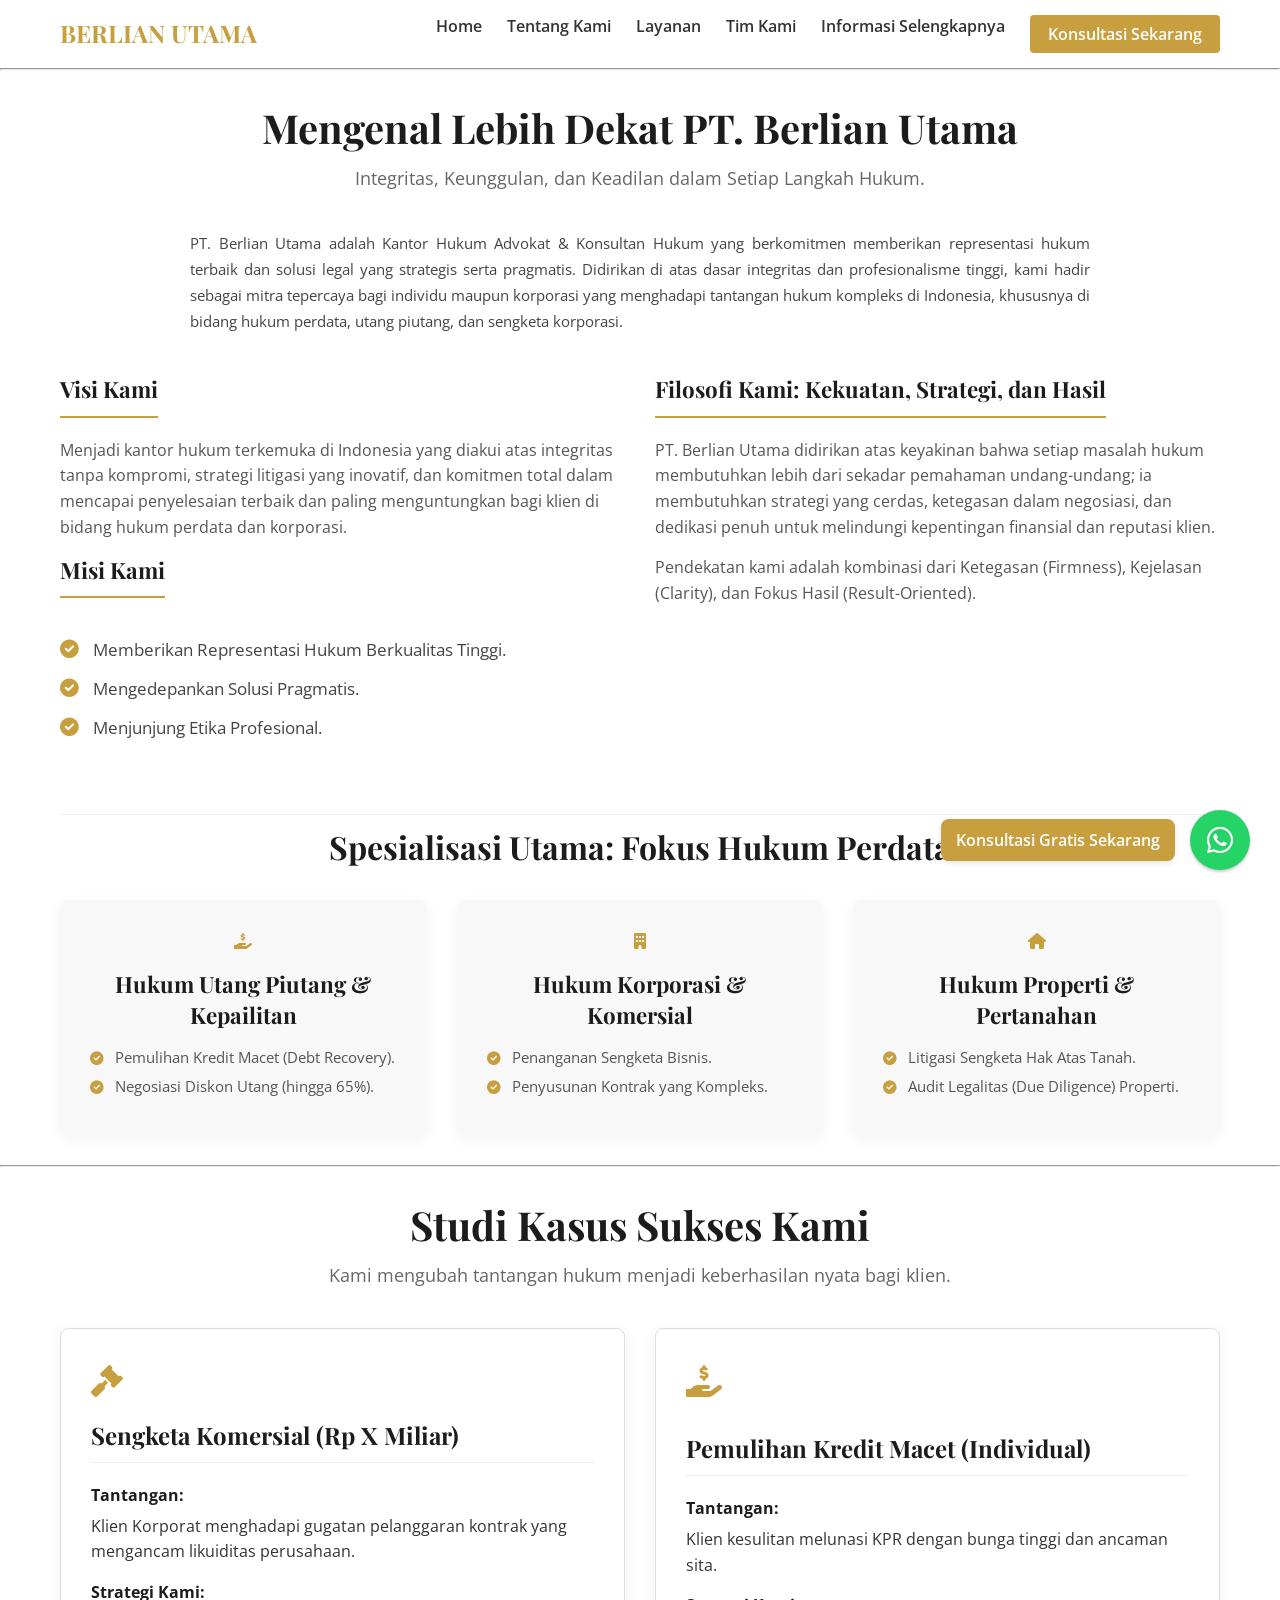
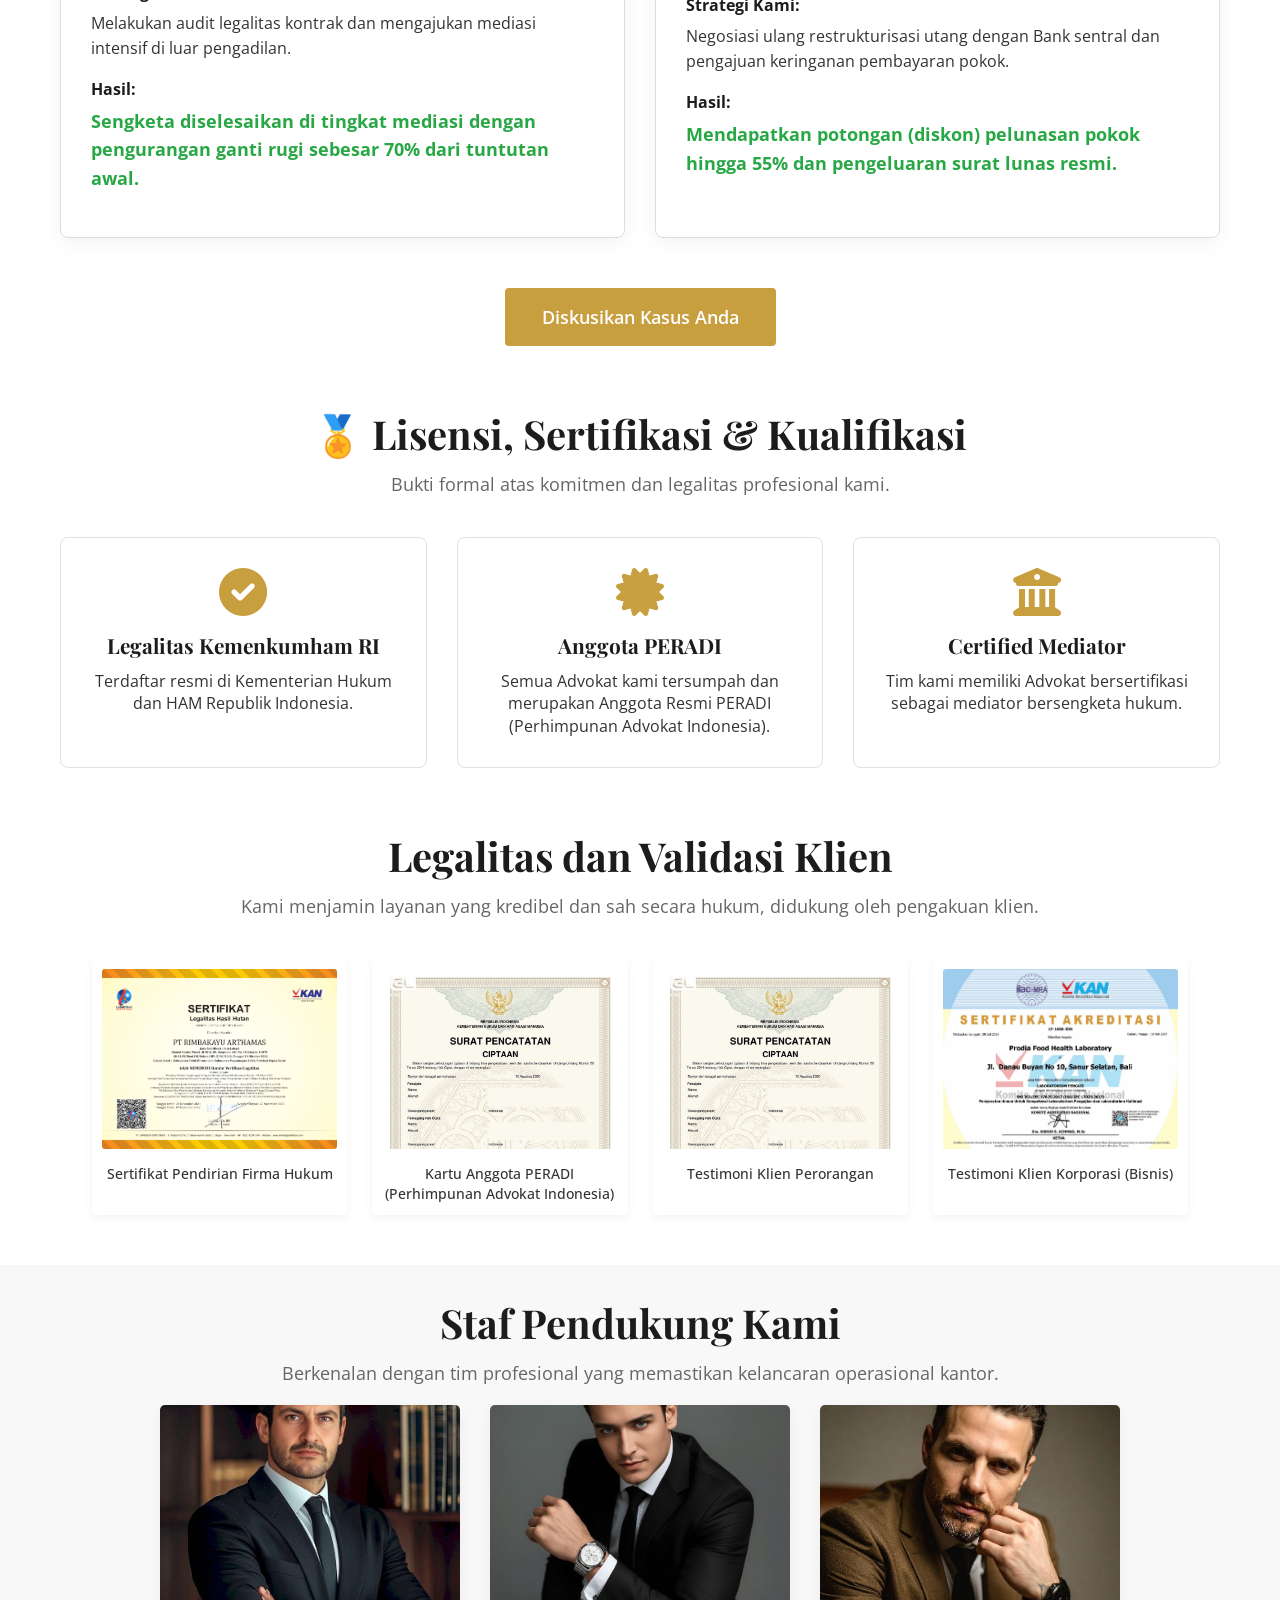
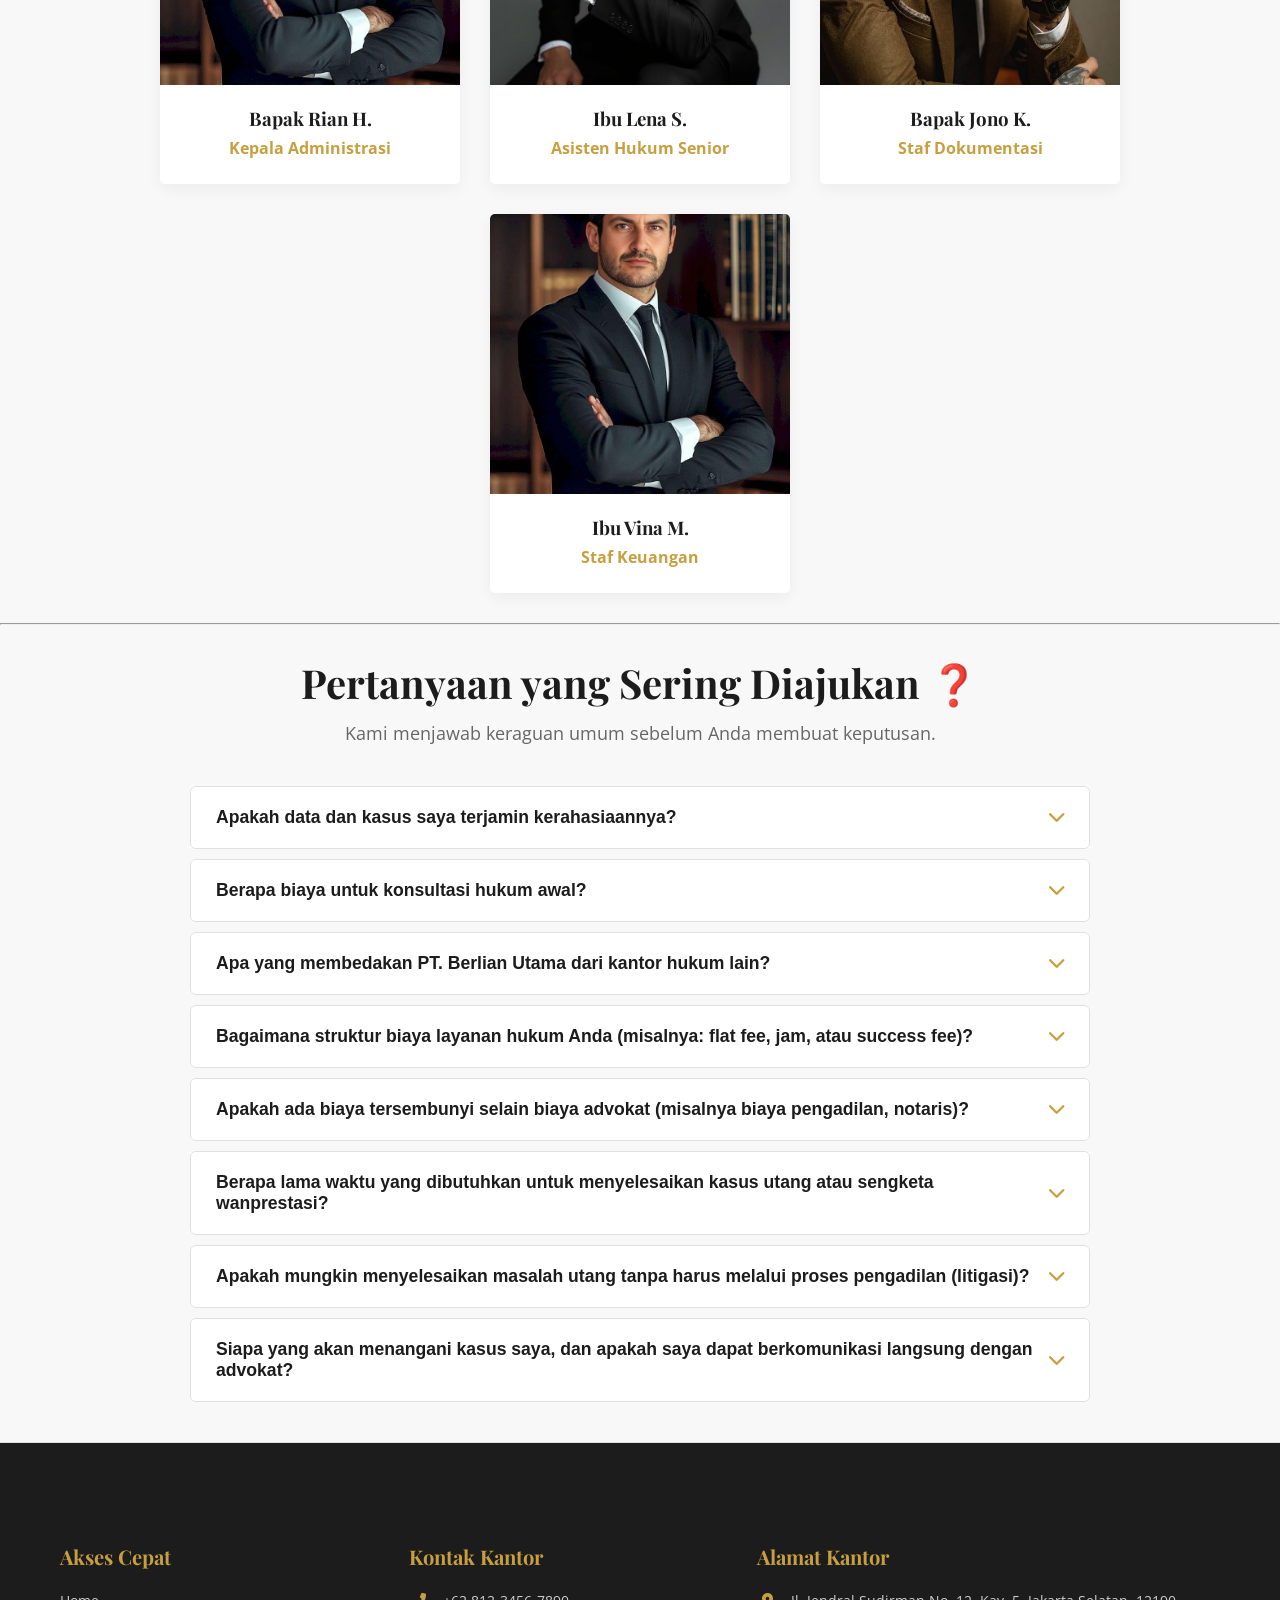
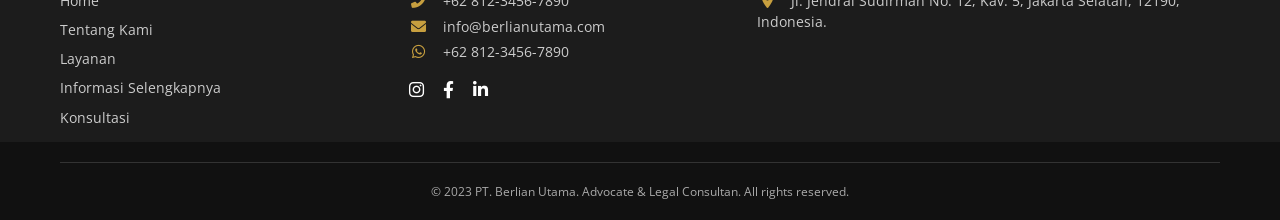
<file: informasi-lengkap.html>
<!DOCTYPE html>
<html lang="id">
<head>
    <meta charset="UTF-8">
    <meta name="viewport" content="width=device-width, initial-scale=1.0">
    <title>Informasi Lengkap - PT. Berlian Utama</title>
    <link rel="stylesheet" href="style.css">
    <link rel="preconnect" href="https://fonts.googleapis.com">
    <link rel="preconnect" href="https://fonts.gstatic.com" crossorigin>
    <link href="https://fonts.googleapis.com/css2?family=Open+Sans:wght@300;400;600;700&family=Playfair+Display:wght@400;700&display=swap" rel="stylesheet">
    <link rel="stylesheet" href="https://cdnjs.cloudflare.com/ajax/libs/font-awesome/6.0.0-beta3/css/all.min.css">
</head>
<body>

    <header class="main-header">
    <div class="container">
        <div class="logo">
            <h1 style="font-family: var(--heading-font); color: var(--primary-color); font-size: 1.5em; white-space: nowrap;">BERLIAN UTAMA</h1>
        </div>
        <nav class="main-nav" id="main-nav">
            <ul>
                <li><a href="index.html#home">Home</a></li>
                <li><a href="index.html#about">Tentang Kami</a></li>
                <li><a href="index.html#services">Layanan</a></li>
                <li><a href="index.html#team">Tim Kami</a></li>
                
                <li><a href="#case-studies" class="nav-link-new">Informasi Selengkapnya</a></li>
                
                <li><a href="index.html#contact" class="btn btn-contact-nav">Konsultasi Sekarang</a></li>
            </ul>
        </nav>
        <div class="hamburger-menu" id="hamburger-menu">
            <i class="fas fa-bars"></i>
        </div>
    </div>
</header>

    <hr/> 

    <section id="company-profile" class="section-padding">
        <div class="container">
            <h2 class="section-title text-center">Mengenal Lebih Dekat PT. Berlian Utama</h2>
            <p class="subtitle text-center">Integritas, Keunggulan, dan Keadilan dalam Setiap Langkah Hukum.</p>

            <div class="profile-intro">
                <p>PT. Berlian Utama adalah Kantor Hukum Advokat & Konsultan Hukum yang berkomitmen memberikan representasi hukum terbaik dan solusi legal yang strategis serta pragmatis. Didirikan di atas dasar integritas dan profesionalisme tinggi, kami hadir sebagai mitra tepercaya bagi individu maupun korporasi yang menghadapi tantangan hukum kompleks di Indonesia, khususnya di bidang hukum perdata, utang piutang, dan sengketa korporasi.</p>
            </div>

            <div class="profile-grid">
                <div class="profile-vision-mission">
                    <h3>Visi Kami</h3>
                    <p>Menjadi kantor hukum terkemuka di Indonesia yang diakui atas integritas tanpa kompromi, strategi litigasi yang inovatif, dan komitmen total dalam mencapai penyelesaian terbaik dan paling menguntungkan bagi klien di bidang hukum perdata dan korporasi.</p>

                    <h3>Misi Kami</h3>
                    <ul>
                        <li><i class="fas fa-check-circle profile-list-icon"></i> Memberikan Representasi Hukum Berkualitas Tinggi.</li>
                        <li><i class="fas fa-check-circle profile-list-icon"></i> Mengedepankan Solusi Pragmatis.</li>
                        <li><i class="fas fa-check-circle profile-list-icon"></i> Menjunjung Etika Profesional.</li>
                    </ul>
                </div>

                <div class="profile-philosophy">
                    <h3>Filosofi Kami: Kekuatan, Strategi, dan Hasil</h3>
                    <p>PT. Berlian Utama didirikan atas keyakinan bahwa setiap masalah hukum membutuhkan lebih dari sekadar pemahaman undang-undang; ia membutuhkan strategi yang cerdas, ketegasan dalam negosiasi, dan dedikasi penuh untuk melindungi kepentingan finansial dan reputasi klien.</p>
                    <p>Pendekatan kami adalah kombinasi dari Ketegasan (Firmness), Kejelasan (Clarity), dan Fokus Hasil (Result-Oriented).</p>
                </div>
            </div>

            <div class="profile-specialization">
                <h3 class="text-center">Spesialisasi Utama: Fokus Hukum Perdata</h3>
                <div class="specialization-grid">
                    <div class="spec-card">
                        <i class="fas fa-hand-holding-usd spec-icon"></i>
                        <h4>Hukum Utang Piutang & Kepailitan</h4>
                        <ul>
                            <li>Pemulihan Kredit Macet (Debt Recovery).</li>
                            <li>Negosiasi Diskon Utang (hingga 65%).</li>
                        </ul>
                    </div>
                    <div class="spec-card">
                        <i class="fas fa-building spec-icon"></i>
                        <h4>Hukum Korporasi & Komersial</h4>
                        <ul>
                            <li>Penanganan Sengketa Bisnis.</li>
                            <li>Penyusunan Kontrak yang Kompleks.</li>
                        </ul>
                    </div>
                    <div class="spec-card">
                        <i class="fas fa-home spec-icon"></i>
                        <h4>Hukum Properti & Pertanahan</h4>
                        <ul>
                            <li>Litigasi Sengketa Hak Atas Tanah.</li>
                            <li>Audit Legalitas (Due Diligence) Properti.</li>
                        </ul>
                    </div>
                </div>
            </div>

        </div>
    </section>

    <hr/>

    <section id="case-studies" class="section-padding">
        <div class="container">
            <h2 class="section-title text-center">Studi Kasus Sukses Kami</h2>
            <p class="subtitle text-center">Kami mengubah tantangan hukum menjadi keberhasilan nyata bagi klien.</p>

            <div class="case-study-grid">
                
                <div class="case-card">
                    <div class="card-icon"><i class="fas fa-gavel"></i></div>
                    <h3>Sengketa Komersial (Rp X Miliar)</h3>
                    <div class="detail-group">
                        <p class="detail-label">Tantangan:</p>
                        <p class="detail-text">Klien Korporat menghadapi gugatan pelanggaran kontrak yang mengancam likuiditas perusahaan.</p>
                    </div>
                    <div class="detail-group">
                        <p class="detail-label">Strategi Kami:</p>
                        <p class="detail-text">Melakukan audit legalitas kontrak dan mengajukan mediasi intensif di luar pengadilan.</p>
                    </div>
                    <div class="detail-group result">
                        <p class="detail-label">Hasil:</p>
                        <p class="detail-text text-success">Sengketa diselesaikan di tingkat mediasi dengan pengurangan ganti rugi sebesar 70% dari tuntutan awal.</p>
                    </div>
                </div>

                <div class="case-card bg-light">
                    <div class="card-icon"><i class="fas fa-hand-holding-usd spec-icon"></i></div>
                    <h3>Pemulihan Kredit Macet (Individual)</h3>
                    <div class="detail-group">
                        <p class="detail-label">Tantangan:</p>
                        <p class="detail-text">Klien kesulitan melunasi KPR dengan bunga tinggi dan ancaman sita.</p>
                    </div>
                    <div class="detail-group">
                        <p class="detail-label">Strategi Kami:</p>
                        <p class="detail-text">Negosiasi ulang restrukturisasi utang dengan Bank sentral dan pengajuan keringanan pembayaran pokok.</p>
                    </div>
                    <div class="detail-group result">
                        <p class="detail-label">Hasil:</p>
                        <p class="detail-text text-success">Mendapatkan potongan (diskon) pelunasan pokok hingga 55% dan pengeluaran surat lunas resmi.</p>
                    </div>
                </div>
                
            </div>
            <div class="text-center mt-50">
                <a href="#contact" class="btn btn-primary btn-large">Diskusikan Kasus Anda</a>
            </div>
        </div>
    </section>

    <section id="affiliations" class="section-padding">
        <div class="container">
            <h2 class="section-title text-center">🏅 Lisensi, Sertifikasi & Kualifikasi</h2>
            <p class="subtitle text-center">Bukti formal atas komitmen dan legalitas profesional kami.</p>

            <div class="affiliations-grid">
                <div class="affiliation-card">
                    <i class="fas fa-check-circle affiliation-icon"></i>
                    <h3>Legalitas Kemenkumham RI</h3>
                    <p>Terdaftar resmi di Kementerian Hukum dan HAM Republik Indonesia.</p>
                </div>
                <div class="affiliation-card">
                    <i class="fas fa-certificate affiliation-icon"></i>
                    <h3>Anggota PERADI</h3>
                    <p>Semua Advokat kami tersumpah dan merupakan Anggota Resmi PERADI (Perhimpunan Advokat Indonesia).</p>
                </div>
                <div class="affiliation-card">
                    <i class="fas fa-university affiliation-icon"></i>
                    <h3>Certified Mediator</h3>
                    <p>Tim kami memiliki Advokat bersertifikasi sebagai mediator bersengketa hukum.</p>
                </div>
            </div>
            
        </div>
    </section>

<section id="bukti-legalitas" class="section-padding white-bg">
    <div class="container text-center">
        <h2 class="section-title">Legalitas dan Validasi Klien</h2>
        <p class="subtitle">Kami menjamin layanan yang kredibel dan sah secara hukum, didukung oleh pengakuan klien.</p>

        <div class="legalitas-scroll-container">
            
            <button class="nav-button legalitas-nav-left" aria-label="Geser ke Kiri">
                <i class="fas fa-chevron-left"></i>
            </button>

            <div class="legalitas-scroll-wrapper">
                
                <div class="legalitas-grid">
                    
                    <div class="legalitas-item">
                        <img src="fp/sertifikat1.png" alt="Sertifikat Firma Hukum" class="legalitas-photo">
                        <p class="item-caption">Sertifikat Pendirian Firma Hukum</p>
                    </div>

                    <div class="legalitas-item">
                        <img src="fp/sertifikat2.jpg" alt="Kartu Anggota PERADI" class="legalitas-photo">
                        <p class="item-caption">Kartu Anggota PERADI (Perhimpunan Advokat Indonesia)</p>
                    </div>

                    <div class="legalitas-item testimoni-card">
                        <img src="fp/sertifikat3.jpg" alt="Testimoni Klien A" class="legalitas-photo">
                        <p class="item-caption">Testimoni Klien Perorangan</p>
                    </div>

                    <div class="legalitas-item testimoni-card">
                        <img src="fp/sertifikat4.jpg" alt="Testimoni Klien B" class="legalitas-photo">
                        <p class="item-caption">Testimoni Klien Korporasi (Bisnis)</p>
                    </div>
                    
                    </div> 
            </div>

            <button class="nav-button legalitas-nav-right" aria-label="Geser ke Kanan">
                <i class="fas fa-chevron-right"></i>
            </button>

        </div>
    </div>
</section>

   <section id="staff" class="section-padding bg-light">
    <div class="container text-center">
        <h2 class="section-title">Staf Pendukung Kami</h2>
        <p class="subtitle">Berkenalan dengan tim profesional yang memastikan kelancaran operasional kantor.</p>

        <div class="staff-scroll-container">
            
            <button class="nav-button staff-nav-left" aria-label="Geser ke Kiri">
                <i class="fas fa-chevron-left"></i>
            </button>

            <div class="staff-scroll-wrapper">
                
                <div class="staff-grid">
                    
                    <div class="staff-member-card team-member-card">
                        <img src="pengacara 1.png" alt="Foto Rian H." class="team-photo">
                        <h3 class="team-member-name">Bapak Rian H.</h3>
                        <p class="team-title">Kepala Administrasi</p>
                    </div>

                    <div class="staff-member-card team-member-card">
                        <img src="pengacara 2.png" alt="Foto Lena S." class="team-photo">
                        <h3 class="team-member-name">Ibu Lena S.</h3>
                        <p class="team-title">Asisten Hukum Senior</p>
                    </div>

                    <div class="staff-member-card team-member-card">
                        <img src="pengacara 3.png" alt="Foto Jono K." class="team-photo">
                        <h3 class="team-member-name">Bapak Jono K.</h3>
                        <p class="team-title">Staf Dokumentasi</p>
                    </div>
                    
                    <div class="staff-member-card team-member-card">
                        <img src="pengacara 1.png" alt="Foto Vina M." class="team-photo">
                        <h3 class="team-member-name">Ibu Vina M.</h3>
                        <p class="team-title">Staf Keuangan</p>
                    </div>
                    
                    </div> 
            </div>

            <button class="nav-button staff-nav-right" aria-label="Geser ke Kanan">
                <i class="fas fa-chevron-right"></i>
            </button>

        </div>
    </div>
</section>
   

    <hr/>
<section id="faq" class="section-padding bg-light">
        <div class="container">
            <h2 class="section-title text-center"> Pertanyaan yang Sering Diajukan ❓</h2>
            <p class="subtitle text-center">Kami menjawab keraguan umum sebelum Anda membuat keputusan.</p>

            <div class="faq-container">
                
                <div class="faq-item">
                    <button class="faq-question">
                        Apakah data dan kasus saya terjamin kerahasiaannya?
                        <i class="fas fa-chevron-down"></i>
                    </button>
                    <div class="faq-answer">
                        <p>Ya, Kerahasiaan data dan kasus klien adalah prioritas utama kami. Kami terikat oleh Kode Etik Advokat yang mewajibkan kami menjaga informasi klien secara ketat. Semua komunikasi dan dokumen Anda aman dan rahasia.</p>
                    </div>
                </div>
                
                <div class="faq-item">
                    <button class="faq-question">
                        Berapa biaya untuk konsultasi hukum awal?
                        <i class="fas fa-chevron-down"></i>
                    </button>
                    <div class="faq-answer">
                        <p>Kami menawarkan Konsultasi Awal GRATIS melalui WhatsApp atau pertemuan singkat tatap muka untuk memahami inti masalah Anda dan memberikan gambaran solusi yang mungkin. Biaya akan diterapkan setelah penandatanganan Surat Kuasa.</p>
                    </div>
                </div>
                
                <div class="faq-item">
                    <button class="faq-question">
                        Apa yang membedakan PT. Berlian Utama dari kantor hukum lain?
                        <i class="fas fa-chevron-down"></i>
                    </button>
                    <div class="faq-answer">
                        <p>Kami menggabungkan strategi hukum yang agresif dengan pendekatan negosiasi pragmatis, khususnya dalam penyelesaian utang dan sengketa korporasi. Fokus kami adalah Penyelesaian Cepat dan Diskon Maksimal untuk klien.</p>
                    </div>
                </div>
                
                <div class="faq-item">
                    <button class="faq-question">
                        Bagaimana struktur biaya layanan hukum Anda (misalnya: flat fee, jam, atau success fee)?
                        <i class="fas fa-chevron-down"></i>
                    </button>
                    <div class="faq-answer">
                        <p>Struktur biaya disesuaikan dengan kompleksitas kasus. Kami dapat menawarkan biaya tetap (flat fee), tarif per jam, atau persentase dari pemulihan (tergantung jenis kasus). Detail biaya akan dijelaskan sepenuhnya setelah konsultasi kasus.</p>
                    </div>
                </div>

                <div class="faq-item">
                    <button class="faq-question">
                        Apakah ada biaya tersembunyi selain biaya advokat (misalnya biaya pengadilan, notaris)?
                        <i class="fas fa-chevron-down"></i>
                    </button>
                    <div class="faq-answer">
                        <p>Biaya kami transparan. Biaya advokat hanya mencakup jasa hukum. Biaya-biaya lain (misalnya biaya pengadilan, meterai, saksi) akan dicatat dan didiskusikan secara terpisah dengan persetujuan Anda.</p>
                    </div>
                </div>

                <div class="faq-item">
                    <button class="faq-question">
                        Berapa lama waktu yang dibutuhkan untuk menyelesaikan kasus utang atau sengketa wanprestasi?
                        <i class="fas fa-chevron-down"></i>
                    </button>
                    <div class="faq-answer">
                        <p>Durasi bervariasi. Negosiasi atau mediasi bisa memakan waktu beberapa minggu. Jika melalui litigasi (pengadilan), proses hukum bisa memakan waktu 6 hingga 18 bulan, tergantung tingkat kompleksitas kasus.</p>
                    </div>
                </div>
                
                <div class="faq-item">
                    <button class="faq-question">
                        Apakah mungkin menyelesaikan masalah utang tanpa harus melalui proses pengadilan (litigasi)?
                        <i class="fas fa-chevron-down"></i>
                    </button>
                    <div class="faq-answer">
                        <p>Ya, kami memprioritaskan penyelesaian di luar pengadilan, seperti mediasi, negosiasi, atau restrukturisasi utang, untuk menghemat waktu dan biaya klien. Proses litigasi adalah opsi terakhir.</p>
                    </div>
                </div>

                <div class="faq-item">
                    <button class="faq-question">
                        Siapa yang akan menangani kasus saya, dan apakah saya dapat berkomunikasi langsung dengan advokat?
                        <i class="fas fa-chevron-down"></i>
                    </button>
                    <div class="faq-answer">
                        <p>Kasus Anda akan ditangani oleh tim advokat spesialis yang dipimpin oleh advokat senior. Anda akan mendapatkan kontak langsung dan pembaruan rutin dari advokat penanggung jawab kasus Anda.</p>
                    </div>
                </div>
                
                </div>
        </div>
    </section>
    
    
    <hr/>

    

    <footer class="main-footer">
        </footer>

    <a href="https://wa.me/[NOMOR-WHATSAPP-ANDA]?..." class="whatsapp-float-wrapper" target="_blank">
        <span class="whatsapp-bubble">Konsultasi Gratis Sekarang</span> 
        <span class="whatsapp-icon-wrapper"><i class="fab fa-whatsapp whatsapp-icon-fa"></i></span>
    </a>
<footer class="main-footer">
    <div class="container footer-grid">
        
        <div class="footer-col quick-links">
            <h4 class="footer-heading">Akses Cepat</h4>
            <ul>
                <li><a href="index.html#home">Home</a></li>
                <li><a href="index.html#about">Tentang Kami</a></li>
                <li><a href="index.html#services">Layanan</a></li>
                <li><a href="#case-studies">Informasi Selengkapnya</a></li>
                <li><a href="index.html#contact">Konsultasi</a></li>
            </ul>
        </div>

        <div class="footer-col contact-info">
            <h4 class="footer-heading">Kontak Kantor</h4>
            <p><i class="fas fa-phone-alt footer-icon"></i> +62 812-3456-7890</p>
            <p><i class="fas fa-envelope footer-icon"></i> info@berlianutama.com</p>
            <p><i class="fab fa-whatsapp footer-icon"></i> +62 812-3456-7890</p>
            <div class="social-links">
                <a href="#" target="_blank"><i class="fab fa-instagram"></i></a>
                <a href="#" target="_blank"><i class="fab fa-facebook-f"></i></a>
                <a href="#" target="_blank"><i class="fab fa-linkedin-in"></i></a>
            </div>
        </div>

        <div class="footer-col address-info">
            <h4 class="footer-heading">Alamat Kantor</h4>
            <p><i class="fas fa-map-marker-alt footer-icon"></i> Jl. Jendral Sudirman No. 12, Kav. 5, Jakarta Selatan, 12190, Indonesia.</p>
        </div>
        
    </div>
    
    <div class="footer-copyright">
        <div class="container">
            <hr>
            <p>© 2023 PT. Berlian Utama. Advocate & Legal Consultan. All rights reserved.</p>
        </div>
    </div>
</footer>
    <script src="script.js"></script>
    
    <script>
        document.addEventListener('DOMContentLoaded', function() {
            const faqQuestions = document.querySelectorAll('.faq-question');
            faqQuestions.forEach(button => {
                button.addEventListener('click', () => {
                    const faqItem = button.closest('.faq-item');
                    faqItem.classList.toggle('active');
                });
            });
        });
    </script>
</body>
</html>
</file>
<file: style.css>
/* 1. VARIABEL */

:root {
    --primary-color: #C79F3F; /* Emas */
    --secondary-color: #1C1C1C; /* Hitam/Abu-abu Gelap */
    --text-color: #333;
    --light-bg: #F8F8F8;
    --white-bg: #FFFFFF;
    --dark-bg: #1C1C1C;
    --heading-font: 'Playfair Display', serif;
    --body-font: 'Open Sans', sans-serif;
}

* {
    margin: 0;
    padding: 0;
    box-sizing: border-box;
}

body {
    font-family: var(--body-font);
    line-height: 1.4;
    color: var(--text-color);
    background-color: var(--white-bg);
}

.container {
    max-width: 1200px;
    margin: 0 auto;
    padding: 0 20px;
}


/* 2. TYPOGRAPHY & GLOBAL LAYOUT           */
h2.section-title {
    font-family: var(--heading-font);
    font-size: 2.5em;
    color: var(--secondary-color);
    margin-bottom: 10px;
}

p.subtitle {
    font-size: 1.1em;
    color: #666;
    margin-bottom: 20px;
}

.text-center { text-align: center; }
.text-left { text-align: left; }
.mt-30 { margin-top: 30px; }
.mt-50 { margin-top: 50px; }

.section-padding {
    padding: 30px 0;
}

.bg-light {
    background-color: var(--light-bg);
}

/* 3. HEADER & NAVIGATION                  */
.main-header {
    background-color: var(--white-bg);
    padding: 15px 0;
    position: sticky;
    top: 0;
    z-index: 1000;
    box-shadow: 0 2px 5px rgba(0,0,0,0.05);
}

.main-header .container {
    display: flex;
    justify-content: space-between;
    align-items: center;
}

.main-nav ul {
    list-style: none;
    display: flex;
    gap: 25px;
}

.main-nav a {
    text-decoration: none;
    color: var(--text-color);
    font-weight: 600;
    transition: color 0.3s ease;
}

.hamburger-menu {
    display: none; /* Default: Hidden on Desktop */
    font-size: 28px;
    cursor: pointer;
    color: var(--text-color);
}

/* ======================================= */
/* 4. BUTTONS STYLING                      */
/* ======================================= */
.btn {
    display: inline-block;
    padding: 10px 25px;
    border-radius: 4px;
    text-decoration: none;
    font-weight: 600;
    transition: background-color 0.3s ease, border-color 0.3s ease;
}

.btn-primary {
    background-color: var(--primary-color);
    color: var(--white-bg);
    border: 2px solid var(--primary-color);
}

.btn-secondary {
    background-color: transparent;
    color: var(--primary-color);
    border: 2px solid var(--primary-color);
}

.btn-large {
    padding: 15px 35px;
    font-size: 1.1em;
}

.btn-contact-nav {
    background-color: var(--primary-color);
    color: var(--white-bg) !important;
    padding: 8px 18px;
    border-radius: 4px;
    font-weight: 700;
}

/* ======================================= */
/* 5. HERO SECTION                         */
/* ======================================= */
.hero-section {
    position: relative;
    height: 90vh; 
    display: flex;
    align-items: center;
    justify-content: center;
    text-align: center;
    background-image: url('debtlaw.jpeg');
    background-size: cover;
    background-position: center;
    color: var(--white-bg);
}

.hero-overlay {
    position: absolute;
    top: 0;
    left: 0;
    width: 100%;
    height: 100%;
    background-color: rgba(0, 0, 0, 0.65);
    z-index: 1;
}

.hero-content {
    position: relative;
    z-index: 2;
    max-width: 900px;
    padding: 20px;
}

.hero-title {
    font-family: var(--heading-font);
    font-size: 4.5em;
    margin-bottom: 15px;
    color: var(--primary-color);
    text-shadow: 2px 2px 4px rgba(0,0,0,0.5);
    letter-spacing: 2px;
}

.hero-subtitle {
    font-size: 1.8em;
    margin-bottom: 40px;
    font-weight: 300;
    text-shadow: 1px 1px 3px rgba(0,0,0,0.5);
}

.hero-buttons {
    display: flex;
    justify-content: center; 
    gap: 20px; 
}

.hero-buttons .btn {
    margin: 0; 
    min-width: 240px; 
    font-size: 1.1em;
}


@media (max-width: 768px) {}

    .hero-buttons {
        /* Ubah orientasi menjadi kolom di mobile */
        flex-direction: column; 
        gap: 15px; 
        align-items: center; 
        width: 100%; 
    }
    
    .hero-buttons .btn {
        width: 80%; /* Tombol mengambil 80% lebar di mobile */
        max-width: 300px; /* Batasan agar tidak terlalu lebar di tablet */
    }


/* 6. ABOUT SECTION                        */
.about-grid {
    display: flex;
    align-items: center;
}

.about-text {
    flex: 2;
}

.about-image {
    flex: 1;
}

.about-image img {
    width: 100%;
    height: auto;
    border-radius: 8px;
    box-shadow: 0 10px 30px rgba(0, 0, 0, 0.1);
}

.why-choose-us ul {
    list-style: none;
    margin-top: 25px;
}

.why-choose-us li {
    margin-bottom: 12px;
    display: flex;
    align-items: flex-start; 
}

.primary-icon {
    color: var(--primary-color);
    margin-right: 15px;
    font-size: 1.2em;
    padding-top: 3px;
}

/* 14. PARTNER LOGO SCROLL SECTION */

.logo-scroll-container {
    overflow: hidden; /* Sembunyikan semua yang keluar dari batas */
    white-space: nowrap; /* Pastikan semua logo berada dalam satu baris */
    padding: 10px 0;
    margin-top: 30px;
}

.logo-row {
    display: flex;
    width: 200%; /* Lebar dua kali lipat agar gulir tampak tak terbatas */
    margin: 20px 0; /* Jarak antar baris */
    animation-timing-function: linear; /* Kecepatan konstan */
    animation-iteration-count: infinite; /* Ulangi terus menerus */
}

.logo-row img {
    /* Pengaturan Ukuran Logo */
    width: auto;
    height: 60px; /* Tinggi logo yang seragam di desktop */
    max-width: none; /* Batalkan batas max-width */
    margin: 0 40px; /* Jarak antar logo yang cukup */
    opacity: 0.6;
    transition: opacity 0.3s, filter 0.3s;
}

.logo-row img:hover {
    opacity: 1;
    filter: grayscale(0%); /* Logo berwarna saat di-hover */
}

/* KEYFRAMES ANIMATION (GULIR)             */

/* Gulir ke Kiri (Baris 2 & 4) */
@keyframes scrollLeft {
    from { transform: translateX(0); }
    to { transform: translateX(-50%); } /* Gulir sejauh 50% dari 200% width */
}

/* Gulir ke Kanan (Baris 1 & 3) */
@keyframes scrollRight {
    from { transform: translateX(-50%); } /* Mulai dari posisi akhir */
    to { transform: translateX(0); } /* Gulir ke posisi awal */
}

/* Penerapan Animasi */
.scroll-left {
    animation-name: scrollLeft;
    animation-duration: 40s; /* Durasi gulir 40 detik */
}

.scroll-right {
    animation-name: scrollRight;
    animation-duration: 40s;
}

/* RESPONSIVE DESIGN UNTUK LOGO            */

@media (max-width: 1024px) {
    .logo-row img {
        height: 50px; /* Tinggi sedikit dikurangi di tablet */
        margin: 0 30px;
    }
}

@media (max-width: 768px) {
    .logo-row img {
        height: 40px; /* Tinggi dikurangi di mobile */
        margin: 0 20px;
    }
    
    /* Percepat animasi di Mobile agar logo tidak terlalu lama terlihat */
    .scroll-left, .scroll-right {
        animation-duration: 30s; 
    }
}

/* 8. SERVICES (SPESIALISASI) SECTION */

.services-grid {
    display: grid;
    grid-template-columns: repeat(4, 1fr);
    gap: 30px;
}

.service-card {
    background-color: var(--white-bg);
    padding: 30px 20px;
    border-radius: 8px;
    box-shadow: 0 5px 15px rgba(0, 0, 0, 0.05);
    text-align: center;
    border-top: 3px solid transparent; 
    transition: all 0.3s ease;
}

.service-card:hover {
    transform: translateY(-5px);
    box-shadow: 0 10px 20px rgba(0, 0, 0, 0.15);
    border-top-color: var(--primary-color);
}

.service-icon {
    font-size: 3em;
    color: var(--primary-color);
    margin-bottom: 15px;
}

.service-card h3 {
    font-family: var(--heading-font);
    font-size: 1.3em;
    margin-bottom: 10px;
    color: var(--secondary-color);
}

.tag {
    display: inline-block;
    background-color: var(--primary-color);
    color: var(--white-bg);
    padding: 5px 10px;
    border-radius: 3px;
    font-size: 0.8em;
    font-weight: 600;
    margin-top: 10px;
}

/* ======================================= */
/* 9. WHY CHOOSE US (BENEFIT) SECTION      */
/* ======================================= */
.benefit-grid {
    /* DEFAULT UNTUK DESKTOP (> 1200px): 4 KOLOM */
    display: grid;
    /* Setiap kolom akan memiliki lebar minimal 250px. 
       Ini akan memastikan 4 kolom dapat dimuat di desktop/layar lebar. */
    grid-template-columns: repeat(auto-fit, minmax(250px, 1fr));
    gap: 40px 30px; 
    margin-top: 50px;
}

.benefit-card {
    /* Menggunakan FLEX pada kartu untuk memastikan IKON dan TEKS sejajar rapi */
    display: flex;
    align-items: flex-start;
    gap: 20px; 
    padding: 25px; 
    background-color: var(--white-bg); 
    border-radius: 8px;
    box-shadow: 0 4px 15px rgba(0, 0, 0, 0.05); 
    transition: transform 0.3s ease;
    height: 100%; /* Memastikan semua kartu memiliki tinggi yang sama di dalam grid */
}

.benefit-card:hover {
    transform: translateY(-5px); 
    box-shadow: 0 8px 20px rgba(0, 0, 0, 0.1);
}

.benefit-icon {
    font-size: 2em;
    flex-shrink: 0;
    color: var(--primary-color); 
}

.benefit-content h3 {
    font-family: var(--heading-font);
    font-size: 1.3em; 
    color: var(--secondary-color);
    margin-bottom: 5px;
}

.benefit-content p {
    font-size: 1em; 
    color: #555;
    line-height: 1.5;
}

/* ======================================= */
/* MEDIA QUERIES UNTUK LAYAR MOBILE/SEMPIT */
/* ======================================= */

/* MOBILE / TABLET SEMPIT (Max 850px) */
@media (max-width: 850px) {
    .benefit-grid {
        /* PENTING: Mengubah lebar minimum menjadi 380px.
           Karena layar tidak cukup lebar untuk menampung dua kolom @380px,
           grid akan OTOMATIS menjadi 2 kolom. */
        grid-template-columns: repeat(auto-fit, minmax(380px, 1fr));
        gap: 30px 15px; 
    }
}

/* MOBILE SANGAT SEMPIT (Max 480px) */
@media (max-width: 480px) {
    .benefit-grid {
        /* Untuk layar yang sangat sempit, kita kembali ke 1 kolom agar teks tidak terpotong */
        grid-template-columns: 1fr;
    }
    .benefit-card {
        padding: 15px;
        flex-direction: column; /* Ikon di atas, teks di bawah (alternatif) */
        text-align: center;
        align-items: center;
    }
}





/* ======================================= */
/* TESTIMONIALS / GOOGLE REVIEW SECTION    */
/* ======================================= */

.reviews-section {
    background-color: var(--light-bg); /* Gunakan latar belakang ringan */
    padding: 40px 0;
}

.reviews-content {
    display: flex;
    gap: 40px;
    align-items: center;
}

/* 2.1. Kolom Kiri: Rating Summary (EXCELLENT) */
.rating-summary {
    flex-basis: 300px; /* Ukuran tetap di desktop */
    text-align: left;
    padding-right: 20px;
}

.rating-title {
    font-size: 2.5em;
    font-weight: 800;
    color: var(--text-color);
    margin-bottom: 5px;
}

.stars-icon {
    color: #ffd200db; /* Warna bintang (misalnya Gold/Emas) */
    font-size: 1.8em;
    margin-bottom: 5px;
}
.review-count {
    font-size: 1em;
    color: #666;
    margin-bottom: 20px;
}
.google-logo {
    width: 120px;
    height: auto;
}


/* 2.2. Kolom Kanan: Review Carousel */
.review-carousel-container {
    flex-grow: 1; /* Mengisi sisa ruang */
    position: relative;
    overflow: hidden; /* Penting untuk menyembunyikan review di luar viewport */
    padding: 20px 0; /* Padding vertikal untuk menampung bayangan */
}

.review-carousel {
    display: flex;
    /* Aktifkan horizontal scroll untuk mobile */
    overflow-x: scroll; 
    scroll-behavior: smooth;
    -webkit-overflow-scrolling: touch;
    gap: 20px; /* Jarak antar kartu */
    padding-bottom: 10px; /* Ruang untuk scrollbar (opsional) */
}

.review-card {
    background-color: var(--white-bg);
    border-radius: 8px;
    padding: 25px;
    box-shadow: 0 4px 10px rgba(0, 0, 0, 0.08);
    min-width: 320px; /* Ukuran standar kartu di desktop */
    max-width: 320px;
    height: auto;
    flex-shrink: 0; /* Penting: mencegah kartu menyusut */
}

/* Review Card Header Styling */
.review-header {
    display: flex;
    align-items: center;
    margin-bottom: 15px;
}

.reviewer-avatar {
    width: 40px;
    height: 40px;
    border-radius: 50%;
    object-fit: cover;
    margin-right: 10px;
}

.reviewer-name {
    font-weight: 700;
    font-size: 0.95em;
    color: var(--text-color);
}
.review-date {
    font-size: 0.8em;
    color: #999;
}
.google-icon {
    font-size: 1.2em;
    color: #4285F4; /* Warna biru Google */
    margin-left: auto;
}

/* Review Rating Styling */
.review-rating {
    display: flex;
    align-items: center;
    margin-bottom: 10px;
}

.stars-card {
    color: #ffd200db; /* Bintang Emas/Aksen */
    font-size: 1em;
    margin-right: 10px;
}

.verified-icon {
    color: #4285F4; /* Warna biru Google */
    font-size: 1em;
}

.review-text {
    font-size: 0.9em;
    color: #555;
    line-height: 1.5;
}
.read-more {
    color: #4285F4;
    cursor: pointer;
}

/* Navigasi Panah */
.nav-button {
    position: absolute;
    right: 0;
    top: 50%;
    transform: translateY(-50%);
    background: var(--white-bg);
    border: 1px solid #ddd;
    border-radius: 50%;
    width: 40px;
    height: 40px;
    cursor: pointer;
    box-shadow: 0 2px 5px rgba(0, 0, 0, 0.1);
    z-index: 10;
    color: var(--text-color);
    display: none; /* Disembunyikan secara default, hanya tampil di desktop */
}

/* Tampilkan Panah Navigasi di Desktop */
@media (min-width: 769px) {
    .nav-button {
        display: block;
    }
}

/* ======================================= */
/* 11. FOOTER                              */
/* ======================================= */
.main-footer {
    background-color: var(--dark-bg);
    color: var(--white-bg);
    text-align: center;
    padding: 30px 0;
    font-size: 0.9em;
}
/* ======================================= */
/* RESPONSIVE (MOBILE)                     */
/* ======================================= */

@media (max-width: 768px) {
    .reviews-content {
        flex-direction: column; /* Ubah ke tumpukan vertikal di mobile */
        gap: 20px;
    }
    
    /* Rating Summary (Kolom Kiri) menjadi Penuh Lebar */
    .rating-summary {
        flex-basis: auto;
        width: 100%;
        text-align: center;
        padding-right: 0;
    }
    
    .rating-title {
        font-size: 2em; /* Lebih kecil di mobile */
    }
    .stars-icon {
        font-size: 1.5em;
    }
    
    /* Review Carousel (Kolom Kanan) */
    .review-carousel-container {
        width: 100%;
        padding: 0;
    }
    
    .review-carousel {
        /* Memastikan review menempati 85% lebar layar mobile */
        gap: 15px; 
        padding: 10px 0;
        /* Hapus scrollbar di mobile */
        -ms-overflow-style: none; /* IE and Edge */
        scrollbar-width: none; /* Firefox */
    }
    .review-carousel::-webkit-scrollbar {
        display: none; /* Chrome, Safari and Opera */
    }
    
    .review-card {
        min-width: 85vw; /* Kartu mengambil 85% dari viewport width */
        max-width: 85vw;
        margin-left: 20px; /* Jarak untuk review pertama */
    }
    /* Pastikan review terakhir memiliki ruang di kanan */
    .review-card:last-child {
        margin-right: 20px;
    }
    
    /* Navigasi Panah disembunyikan di mobile (digantikan auto-scroll) */
    .nav-button {
        display: none;
    }
}

/* 13. RESPONSIVE DESIGN (Media Queries) */

/* Tablet (Max 1024px) */
@media (max-width: 1024px) {
.services-cards-grid, .services-grid {
grid-template-columns: repeat(2, 1fr);
}

.team-grid {
grid-template-columns: repeat(2, 1fr);
}

.hero-title {
font-size: 3.5em;
}

.intro-text-service {
max-width: 100%;
}

}
/* 13. RESPONSIVE DESIGN (Media Queries)   */

/* Tablet (Max 1024px) */
@media (max-width: 1024px) {
    .services-cards-grid, .services-grid {
        grid-template-columns: repeat(2, 1fr); 
    }
    .team-grid {
        grid-template-columns: repeat(2, 1fr); 
    }
    .hero-title {
        font-size: 3.5em;
    }
    .intro-text-service {
        max-width: 100%;
    }
}

/* Mobile (Max 768px) */
@media (max-width: 768px) {
    /* Header & Nav */
    .main-nav {
        display: none; 
        flex-direction: column;
        position: absolute;
        top: 70px; 
        left: 0;
        width: 100%;
        background-color: var(--white-bg);
        box-shadow: 0 5px 10px rgba(0,0,0,0.1);
        padding: 20px 0;
    }

    .main-nav.active {
        display: flex;
    }

    .main-nav ul {
        flex-direction: column;
        gap: 0;
    }
    
    .main-nav li {
        text-align: center;
    }

    .main-nav a {
        padding: 15px 0;
        display: block;
        font-size: 1.1em;
        border-bottom: 1px solid #eee;
    }

    .main-nav li:last-child a {
        border-bottom: none;
    }

    .btn-contact-nav {
        margin: 15px auto;
        display: table;
    }

    .hamburger-menu {
        display: block; 
    }

    /* Hero */
    .hero-section {
        height: 70vh;
    }
    .hero-title {
        font-size: 2.5em;
    }
    .hero-subtitle {
        font-size: 1.2em;
    }
    .hero-buttons {
        display: flex;
        flex-direction: column;
        gap: 15px;
    }
    .hero-buttons .btn {
        margin: 0;
        width: 90%;
        max-width: 300px;
    }

    /* About */
    .about-grid {
        flex-direction: column; 
    }
    .about-image {
        order: -1; 
        margin-bottom: 30px;
    }

    /* Services, Cards, Team */
    .services-cards-grid, .services-grid, .team-grid, .benefit-grid {
        grid-template-columns: 1fr; 
    }

    /* Why Choose Us (Original Logic for 4 columns in tablet) */
    .benefit-grid {
        grid-template-columns: repeat(3, 1fr); 
        gap: 35px 15px; 
    }
    .benefit-icon {
        font-size: 2em; 
    }
    .benefit-content h3 {
        font-size: 1em; 
    }
    .benefit-content p {
        font-size: 0.6em; 
    }


}

/* Mobile Portrait (Max 576px) */
@media (max-width: 576px) {
    .benefit-grid {
        grid-template-columns: repeat(2, 1fr);
        gap: 25px 15px;
    }
    .benefit-icon {
        font-size: 2.2em;
    }
    .benefit-content h3 {
        font-size: 1.1em;
    }
}


/* Mobile Kecil (Max 480px) */
@media (max-width: 480px) {
    .hero-title {
        font-size: 1.6em;
    }
    .section-padding {
        padding: 15px 0;
    }
    h2.section-title {
        font-size: 1.6em;
    }
}
/* ======================================= */
/* 11. FOOTER - REVISI 3 KOLOM RATA KIRI   */
/* ======================================= */
.main-footer {
    background-color: var(--dark-bg); 
    color: var(--white-bg); 
    padding-top: 50px; 
    padding-bottom: 0;
}

.footer-grid {
    display: grid;
    /* Desktop: 3 Kolom Rata Kiri */
    grid-template-columns: 1fr 1fr 1.5fr; 
    gap: 40px;
    padding-bottom: 5px;
    text-align: left; /* PENTING: Pastikan semua teks di dalam grid rata kiri */
}

.footer-heading {
    font-family: var(--heading-font);
    font-size: 1.4em;
    color: var(--primary-color); 
    margin-bottom: 20px;
    font-weight: 700;
}

.footer-col ul {
    list-style: none;
    padding: 0;
}

.footer-col ul li a {
    color: #ccc; 
    text-decoration: none;
    display: block;
    margin-bottom: 10px;
    font-size: 0.95em;
    transition: color 0.3s ease;
}

.footer-col ul li a:hover {
    color: var(--primary-color); 
}

/* Styling Kontak dan Alamat */
.footer-col p {
    margin-bottom: 15px;
    font-size: 0.95em;
    line-height: 1.5;
    color: #ccc;
}

.footer-icon {
    color: var(--primary-color);
    margin-right: 10px;
    font-size: 1.1em;
    width: 20px; 
    text-align: center; /* Untuk penataan ikon yang rata */
}

/* Social Links Styling */
.social-links {
    margin-top: 15px;
}

.social-links a {
    color: var(--white-bg);
    font-size: 1.2em;
    margin-right: 15px;
    transition: color 0.3s ease;
}

.social-links a:hover {
    color: var(--primary-color);
}

/* Copyright Section */
.footer-copyright {
    text-align: center;
    background-color: #111; 
    padding: 20px 0;
}

.footer-copyright hr {
    border: 0;
    border-top: 1px solid #333;
    margin-bottom: 20px;
}

.footer-copyright p {
    font-size: 0.85em;
    color: #aaa;
    margin: 0;
}

/* ======================================= */
/* RESPONSIVE FOOTER (TATA LETAK RAPIH)    */
/* ======================================= */
@media (max-width: 992px) {
    /* Tablet: Ubah dari 3 kolom ke 2 kolom (atau 1 kolom untuk yang terpanjang) */
    .footer-grid {
        grid-template-columns: 1fr 1fr;
    }
    .address-info {
        grid-column: 1 / -1; /* Kolom Alamat mengambil seluruh lebar di bawah 2 kolom pertama */
    }
}

@media (max-width: 600px) {
    .footer-grid {
        /* Mobile: Tumpuk menjadi 1 kolom vertikal */
        grid-template-columns: fr;
        gap: 20px;
    }

    .address-info {
        grid-column: auto; /* Kembalikan ke penataan normal */
    }
    
    .footer-heading {
        margin-top: 10px;
    }
    
}
/* 9. GOOGLE MAPS & CONTACT CTA */
.maps-container {
    box-shadow: 0 5px 20px rgba(0, 0, 0, 0.1);
    border-radius: var(--border-radius-lg);
    overflow: hidden;
}
.contact-info p {
    
    margin: 5px 0;
    
}
/* ======================================= */
/* 1. WHATSAPP FLOAT BUTTON & BUBBLE (REVISI FINAL) */
/* ======================================= */

/* Kontainer utama: Menggunakan Flex untuk menata bubble dan ikon */
.whatsapp-float-wrapper {
    position: fixed;
    bottom: 30px;
    right: 30px;
    z-index: 1001;
    text-decoration: none; 
    display: flex;
    align-items: center;
    transition: all 0.3s ease;
}

.whatsapp-float-wrapper:hover .whatsapp-icon-wrapper {
    transform: scale(1.1);
    box-shadow: 0 6px 15px rgba(0, 0, 0, 0.3);
}

/* Styling Ikon WhatsApp */
.whatsapp-icon-wrapper {
    display: flex;
    justify-content: center;
    align-items: center;
    width: 60px;
    height: 60px;
    background-color: #25d366;
    color: #FFF;
    border-radius: 50%;
    font-size: 30px;
    box-shadow: 0 2px 3px rgba(0, 0, 0, 0.2);
    flex-shrink: 0; 
    transition: transform 0.3s ease, background-color 0.3s ease;
    order: 2; /* Ikon berada di kanan (urutan kedua) */
}

/* Styling untuk Bubble Text */
.whatsapp-bubble {
    background-color: var(--primary-color); 
    color: var(--white-bg);
    padding: 10px 15px;
    border-radius: 8px;
    font-size: 1em; /* Ukuran default di desktop */
    font-weight: 600;
    margin-right: 15px; /* Jarak antara teks dan ikon */
    white-space: nowrap; 
    box-shadow: 0 2px 5px rgba(0, 0, 0, 0.1);
    transition: opacity 0.3s ease, transform 0.3s ease;
    order: 1; /* Bubble berada di kiri (urutan pertama) */
}

/* ======================================= */
/* 2. RESPONSIF WHATSAPP FLOAT (BUBBLE SELALU TAMPIL) */
/* ======================================= */

@media (max-width: 768px) {
    .whatsapp-float-wrapper {
        bottom: 15px; /* Posisikan lebih rendah di mobile */
        right: 15px;
    }
    
    .whatsapp-icon-wrapper {
        width: 45px; /* Ikon lebih kecil di mobile */
        height: 45px;
        font-size: 22px;
    }

    .whatsapp-bubble {
        /* PENTING: Mengurangi ukuran font dan padding di mobile agar tidak memakan banyak ruang */
        font-size: 0.85em; 
        padding: 8px 12px;
        margin-right: 10px;
        /* TETAPKAN DISPLAY: BLOCK/FLEX agar bubble selalu muncul */
        display: block; 
    }
}

@media (max-width: 480px) {
    .whatsapp-float-wrapper {
        bottom: 10px;
        right: 10px;
    }
    
    .whatsapp-icon-wrapper {
        width: 40px; /* Ikon terkecil */
        height: 40px;
        font-size: 20px;
    }
    
    .whatsapp-bubble {
        font-size: 0.8em; /* Ukuran font terkecil */
        padding: 6px 10px;
    }
}
/* ======================================= */
/* 14. LAYOUT UNTUK SUBPAGE (informasi-lengkap.html) */
/* ======================================= */

.subpage-hero {
    padding-top: 10px; /* Jarak dari header sticky */
    padding-bottom: 10px;
}

/* Garis pemisah antar section (opsional, untuk mempertegas pemisahan) */
.subpage-hero + hr, 
#faq + hr {
    border: 0;
    border-top: 1px solid #ddd;
    margin: 0;
}

/* ======================================= */
/* 15. CASE STUDY SECTION (ELEGANT GRID)   */
/* ======================================= */
.case-study-grid {
    display: grid;
    grid-template-columns: repeat(auto-fit, minmax(350px, 1fr));
    gap: 30px;
    margin-top: 40px;
}

.case-card {
    border: 1px solid #ddd;
    border-radius: 8px;
    padding: 30px;
    box-shadow: 0 5px 20px rgba(0, 0, 0, 0.05);
    transition: transform 0.3s, box-shadow 0.3s;
    background-color: var(--white-bg);
}

.case-card:hover {
    transform: translateY(-5px);
    box-shadow: 0 10px 25px rgba(0, 0, 0, 0.1);
}

.card-icon {
    font-size: 2em;
    color: var(--primary-color);
    margin-bottom: 15px;
}

.case-card h3 {
    font-family: var(--heading-font);
    font-size: 1.5em;
    color: var(--secondary-color);
    margin-bottom: 20px;
    border-bottom: 1px solid #eee;
    padding-bottom: 10px;
}

.detail-group {
    margin-bottom: 15px;
    line-height: 1.6;
}

.detail-label {
    font-weight: 700;
    color: var(--secondary-color);
    margin-bottom: 5px;
}

.text-success {
    color: #28a745; /* Warna hijau untuk hasil sukses */
    font-weight: 700;
    font-size: 1.1em;
}

/* ======================================= */
/* 16. FAQ SECTION (ACCORDION)             */
/* ======================================= */
.faq-container {
    max-width: 900px;
    margin: 40px auto 0;
}

.faq-item {
    border: 1px solid #e0e0e0;
    margin-bottom: 10px;
    border-radius: 6px;
    overflow: hidden;
    background-color: var(--white-bg);
}

.faq-question {
    width: 100%;
    text-align: left;
    padding: 20px 25px;
    font-size: 1.1em;
    font-weight: 600;
    color: var(--secondary-color);
    background-color: var(--white-bg);
    border: none;
    cursor: pointer;
    display: flex;
    justify-content: space-between;
    align-items: center;
    transition: background-color 0.3s;
}

.faq-item.active .faq-question {
    background-color: #f0f0f0;
    color: var(--primary-color);
}

.faq-question i {
    transition: transform 0.3s;
    color: var(--primary-color);
}

.faq-item.active .faq-question i {
    transform: rotate(180deg);
}

.faq-answer {
    max-height: 0;
    overflow: hidden;
    transition: max-height 0.4s ease-out;
    padding: 0 25px;
}

.faq-item.active .faq-answer {
    max-height: 300px; /* Cukup besar untuk menampung jawaban */
    border-top: 1px solid #f0f0f0;
}

.faq-answer p {
    color: #555;
    line-height: 1.6;
}

/* ======================================= */
/* 17. AFFILIATIONS/SERTIFIKASI SECTION    */
/* ======================================= */
.affiliations-grid {
    display: grid;
    grid-template-columns: repeat(3, 1fr);
    gap: 30px;
    margin-top: 40px;
}

.affiliation-card {
    text-align: center;
    padding: 30px 20px;
    border-radius: 8px;
    border: 1px solid #e0e0e0;
    background-color: var(--white-bg);
    transition: all 0.3s;
}

.affiliation-card:hover {
    border-color: var(--primary-color);
    box-shadow: 0 5px 15px rgba(0, 0, 0, 0.1);
}

.affiliation-icon {
    font-size: 3em;
    color: var(--primary-color);
    margin-bottom: 15px;
}

.affiliation-card h3 {
    font-family: var(--heading-font);
    font-size: 1.3em;
    color: var(--secondary-color);
    margin-bottom: 10px;
}


/* RESPONSIF UNTUK HALAMAN BARU */
@media (max-width: 992px) {
    .case-study-grid {
        grid-template-columns: 1fr; /* Tumpuk di tablet */
    }
    .affiliations-grid {
        grid-template-columns: repeat(2, 1fr); /* 2 Kolom di tablet */
    }
}

@media (max-width: 600px) {
    .affiliations-grid {
        grid-template-columns: 1fr; /* 1 Kolom di mobile */
    }
    .faq-question {
        font-size: 1em;
        padding: 15px 20px;
    }
}
/* ======================================= */
/* 6. COMPANY PROFILE SECTION              */
/* ======================================= */
#company-profile .section-title {
    margin-bottom: 10px;
}

#company-profile .subtitle {
    font-size: 1.1em;
    color: #666;
    margin-bottom: 40px;
}

.profile-intro {
    font-size: 1.05em;
    line-height: 1.7;
    margin-bottom: 40px;
    color: #444;
    text-align: justify;
    max-width: 900px;
    margin-left: auto;
    margin-right: auto;
}

.profile-intro p strong {
    color: var(--primary-color);
    font-weight: 700;
}

.profile-grid {
    display: grid;
    grid-template-columns: 1fr 1fr;
    gap: 50px;
    margin-bottom: 60px;
}

.profile-grid h3 {
    font-family: var(--heading-font);
    font-size: 1.8em;
    color: var(--secondary-color);
    margin-bottom: 20px;
    border-bottom: 2px solid var(--primary-color);
    padding-bottom: 10px;
    display: inline-block; /* Agar border bawah hanya sepanjang teks */
}

.profile-grid p {
    line-height: 1.6;
    margin-bottom: 15px;
    color: #555;
}

.profile-vision-mission ul {
    list-style: none;
    padding-left: 0;
    margin-top: 20px;
}

.profile-vision-mission ul li {
    display: flex;
    align-items: flex-start;
    margin-bottom: 15px;
    font-size: 1.05em;
    color: #444;
}

.profile-list-icon {
    color: var(--primary-color);
    margin-right: 15px;
    font-size: 1.3em;
    flex-shrink: 0;
    padding-top: 2px;
}

/* Spesialisasi Section */
.profile-specialization {
    margin-top: 50px;
    padding-top: 10px;
    border-top: 1px solid #eee;
}

.profile-specialization h3 {
    font-family: var(--heading-font);
    font-size: 2em;
    color: var(--secondary-color);
    margin-bottom: 30px;
}

.specialization-grid {
    display: grid;
    grid-template-columns: repeat(auto-fit, minmax(300px, 1fr));
    gap: 30px;
}

.spec-card {
    background-color: var(--light-bg);
    border-radius: 8px;
    padding: 30px;
    text-align: center;
    box-shadow: 0 4px 15px rgba(0, 0, 0, 0.05);
    transition: transform 0.3s, box-shadow 0.3s;
    height: 100%; /* Memastikan tinggi kartu seragam */
}

.spec-card:hover {
    transform: translateY(-5px);
    box-shadow: 0 8px 20px rgba(0, 0, 0, 0.1);
    border-color: var(--primary-color);
}

.spec-icon {
    font-size: 1em;
    color: var(--primary-color);
    margin-bottom: 20px;
}

.spec-card h4 {
    font-family: var(--heading-font);
    font-size: 1.4em;
    color: var(--secondary-color);
    margin-bottom: 15px;
}

.spec-card ul {
    list-style: none;
    padding: 0;
    text-align: left;
    margin-top: 15px;
    font-size: 0.95em;
    color: #555;
}

.spec-card ul li {
    margin-bottom: 8px;
    position: relative;
    padding-left: 25px;
}

.spec-card ul li::before {
    content: "\f058"; /* Font Awesome check-circle */
    font-family: "Font Awesome 5 Free";
    font-weight: 900;
    color: var(--primary-color);
    position: absolute;
    left: 0;
    top: 2px;
    font-size: 0.9em;
}

/* ======================================= */
/* 7. RESPONSIF COMPANY PROFILE            */
/* ======================================= */
@media (max-width: 992px) {
    .profile-grid {
        grid-template-columns: 1fr; /* Tumpuk visi/misi dan filosofi di tablet */
        gap: 40px;
    }
    .profile-grid h3 {
        text-align: center;
        display: block; /* Agar border bawah penuh lebar di mobile */
    }
    .profile-vision-mission ul {
        max-width: 500px;
        margin-left: auto;
        margin-right: auto;
    }
}

@media (max-width: 768px) {
    .profile-intro,
    .profile-specialization h3 {
        padding: 0 10px; /* Sedikit padding di mobile */
    }
    .profile-grid h3 {
        font-size: 1.6em;
    }
    .profile-vision-mission ul li {
        font-size: 1em;
    }
    .spec-card h4 {
        font-size: 1.2em;
    }
}

@media (max-width: 480px) {}
    .profile-intro {
        font-size: 0.95em;
    }
    .profile-grid {
        gap: 30px;
    }
    .profile-grid h3 {
        font-size: 1.4em;
    }
    .profile-list-icon {
        font-size: 1.1em;
        .spec-card {
        padding: 20px;
    }
    .spec-icon {
        font-size: 2.5em;
    }
}
/* KEYFRAMES UNTUK GULIR TEAM TIADA BATAS */
@keyframes scrollTeam {
    from { transform: translateX(0); }
    to { transform: translateX(-50%); } /* Gulir sejauh 50% dari 200% width */
}
/* ======================================= */
/* 10. TEAM SECTION (REVISI: HORIZONTAL SCROLL) */
/* ======================================= */

/* Kontainer yang menyembunyikan konten di luar batas */
.team-scroll-container {
    overflow: hidden; 
    padding: 20px 0;
}

/* Wrapper yang menampung 2 set card (untuk looping) */
.team-scroll-wrapper {
    display: flex;
    width: 200%; /* Dua kali lebar untuk looping */
    animation-timing-function: linear; 
    animation-iteration-count: infinite; 
}

/* Penerapan Animasi */
.scroll-left-team {
    animation-name: scrollTeam;
    animation-duration: 40s; /* Kecepatan gulir (sesuaikan jika terlalu cepat/lambat) */
}

/* Mengatur tata letak setiap baris/kelompok card */
.team-grid.team-row {
    display: flex; /* Gunakan flex untuk menata card secara horizontal */
    flex-shrink: 0; /* Penting: mencegah baris menyusut */
    gap: 30px; /* Jarak antar card */
    padding: 0 15px;
    width: 50%; /* Setiap kelompok mengambil 50% dari 200% wrapper */
}

/* Styling Card Anggota Tim */
.team-member-card {
    background-color: var(--white-bg);
    border-radius: 5px;
    box-shadow: 0 5px 15px rgba(0, 0, 0, 0.05);
    text-align: center;
    padding-bottom: 20px;
    overflow: hidden;
    
    /* PENTING: Tentukan lebar kartu agar terlihat rapi */
    min-width: 280px; 
    max-width: 280px;
    flex-shrink: 0; /* Pastikan card tidak menyusut saat di-scroll */
}

.team-member-card:hover {
    box-shadow: 0 8px 20px rgba(0, 0, 0, 0.1);
    transform: translateY(-3px);
}

.team-photo {
    width: 100%; /* Mengisi lebar card */
    height: 280px; /* Tinggi yang lebih konsisten */
    object-fit: cover;
    margin-bottom: 15px;
}

.team-member-card h3 {
    font-family: var(--heading-font);
    color: var(--secondary-color);
    margin-bottom: 5px;
}

.team-title {
    color: var(--primary-color);
    font-weight: 700;
    margin-bottom: 5px;
}

.team-specialty {
    font-size: 0.85em;
    color: #999;
    margin-bottom: 10px;
}

.team-bio {
    padding: 0 15px;
    font-size: 0.9em;
    color: #555;
}


/* ======================================= */
/* 11. RESPONSIF TEAM SECTION            */
/* ======================================= */

/* Menonaktifkan Animasi di Desktop/Tablet Lebar (opsional, jika ingin tetap statis) */
@media (min-width: 1025px) {
    /* Atur agar ketiga card terlihat di desktop tanpa gulir */
    .team-scroll-container {
        overflow: visible;
        display: flex;
        justify-content: center;
    }

    .team-scroll-wrapper {
        width: 100%;
        animation: none !important; /* Hentikan animasi */
        display: flex; 
        justify-content: space-between;
        gap: 30px;
    }
    
    /* Sembunyikan set card duplikat */
    .team-grid.team-row:nth-child(2) {
        display: none;
    }
    
    .team-grid.team-row:nth-child(1) {
        width: 100%;
        justify-content: space-between;
        padding: 0;
    }

    .team-member-card {
        min-width: 300px;
        max-width: 300px;
    }
}


/* Percepat animasi di Mobile agar guliran lebih dinamis */
@media (max-width: 768px) {
    .scroll-left-team {
        animation-duration: 30s; /* Lebih cepat di mobile */
    }
    .team-member-card {
        min-width: 260px;
        max-width: 260px;
        height: auto;
    }
}
/* ======================================= */
/* 8. TEAM SECTION (REVISI: HORIZONTAL SCROLL MANUAL) */
/* ======================================= */

/* Kontainer yang menyembunyikan konten di luar batas */
.team-scroll-container {
    overflow: hidden; 
    padding: 20px 0;
}

/* Wrapper yang menampung kartu (1 set saja, loop dinonaktifkan) */
.team-scroll-wrapper {
    display: flex;
    width: 100%; /* UBAH: Kembali ke 100% karena loop/duplikasi dinonaktifkan */
    
    /* ANIMASI DINONAKTIFKAN */
    animation: none !important; 
    
    /* Tambahkan kemampuan scroll manual untuk memastikan panah JS berfungsi */
    overflow-x: scroll;
    scroll-behavior: smooth;
    -ms-overflow-style: none; /* IE and Edge */
    scrollbar-width: none; /* Firefox */
}
.team-scroll-wrapper::-webkit-scrollbar {
    display: none; /* Chrome, Safari and Opera */
}

/* Penerapan Animasi (Dinonaktifkan) */
.scroll-left-team {
    animation: none !important; /* Menonaktifkan animasi utama */
}

/* Mengatur tata letak setiap baris/kelompok card */
.team-grid.team-row {
    display: flex; 
    flex-shrink: 0; 
    gap: 30px; 
    padding: 0 15px;
    width: auto; /* UBAH: Lebar ditentukan oleh konten (kartu) */
}

/* Sembunyikan set card duplikat yang tidak diperlukan lagi */
.team-grid.team-row:nth-child(2) {
    display: none;
}


/* Styling Card Anggota Tim (TETAP SAMA) */
.team-member-card {
    background-color: var(--white-bg);
    border-radius: 5px;
    box-shadow: 0 5px 15px rgba(0, 0, 0, 0.05);
    text-align: center;
    padding-bottom: 20px;
    overflow: hidden;
    
    min-width: 280px; 
    max-width: 280px;
    flex-shrink: 0; 
}

.team-member-card:hover {
    box-shadow: 0 8px 20px rgba(0, 0, 0, 0.1);
    transform: translateY(-3px);
}


/* ======================================= */
/* 18. MEDIA QUERIES (RESPONSIVE DESIGN)   */
/* ======================================= */

/* DESKTOP (Menonaktifkan animasi team di layar lebar) */
@media (min-width: 1025px) {
    
    /* UBAH: Tata letak untuk desktop/tablet lebar (Menampilkan 3 kartu) */
    .team-scroll-container {
        overflow: visible;
        display: flex;
        justify-content: center;
    }

    .team-scroll-wrapper {
        width: 100%;
        animation: none !important; 
        overflow-x: visible;
        justify-content: center;
        gap: 30px;
    }
    
    /* Sembunyikan set card duplikat (Sudah diatur di atas, tapi diperkuat) */
    .team-grid.team-row:nth-child(2) {
        display: none;
    }
    
    .team-grid.team-row:nth-child(1) {
        width: 100%;
        justify-content: space-between;
        padding: 0;
        flex-wrap: wrap; /* Izinkan wrap agar kartu bisa 100% jika sedikit */
    }

    .team-member-card {
        min-width: 300px;
        max-width: 300px;
    }
    
    /* ... (Navigasi Panah Reviews tetap sama) ... */
}


/* MOBILE (Max 768px) */
@media (max-width: 768px) {
    /* UBAH: Hapus durasi animasi yang tidak terpakai */
    /* .scroll-left-team {
        animation-duration: 30s; 
    } */
    
    .team-member-card {
        min-width: 260px;
        max-width: 260px;
        height: auto;
    }
    /* ... (Media queries lainnya tetap sama) ... */
}


/* ======================================= */
/* 20. HOMEPAGE TEAM NAVIGASI (Panah Manual) */
/* ======================================= */

/* Penempatan Tombol Navigasi di Homepage */
.homepage-scroll-container {
    position: relative;
    overflow: hidden; 
}

/* Menggunakan styling nav-button yang sudah ada dari section reviews */
.homepage-scroll-container .nav-button {
    display: flex; 
    justify-content: center;
    align-items: center;
    position: absolute;
    top: 50%;
    transform: translateY(-50%);
    width: 40px;
    height: 40px;
    background: var(--white-bg);
    border: 1px solid #ddd;
    border-radius: 50%;
    box-shadow: 0 2px 5px rgba(0, 0, 0, 0.1);
    z-index: 5;
    cursor: pointer;
    transition: all 0.2s;
}
.homepage-scroll-container .nav-button:hover {
    background-color: var(--primary-color);
    color: var(--white-bg);
    border-color: var(--primary-color);
}

.team-nav-left {
    left: 10px;
}
.team-nav-right {
    right: 10px;
}

/* Sembunyikan Panah di Desktop (karena di desktop tampilan sudah rapi) */
@media (min-width: 1025px) {
    .homepage-scroll-container .nav-button {
        display: none !important;
    }
}
/* ======================================= */
/* 21. STAF PENDUKUNG SECTION (INFORMASI-LENGKAP.HTML) */
/* ======================================= */

/* Container utama untuk positioning panah dan hiding overflow */
.staff-scroll-container {
    position: relative;
    overflow: hidden; 
}

/* Wrapper yang membuat scroll horizontal bekerja di mobile */
.staff-scroll-wrapper {
    display: flex;
    padding: 20px 0;
    
    /* Scroll Manual */
    overflow-x: scroll; 
    scroll-behavior: smooth;
    
    /* Sembunyikan Scrollbar */
    -ms-overflow-style: none;
    scrollbar-width: none;
}
.staff-scroll-wrapper::-webkit-scrollbar {
    display: none;
}

/* Mengatur tata letak kartu di dalam wrapper */
.staff-grid {
    display: flex; 
    gap: 30px; 
    padding: 0 15px; 
    flex-shrink: 0;
}

/* Styling Panah Navigasi */
.staff-scroll-container .nav-button {
    display: flex; 
    justify-content: center;
    align-items: center;
    position: absolute;
    top: 50%;
    transform: translateY(-50%);
    width: 40px;
    height: 40px;
    background: var(--white-bg);
    border: 1px solid #ddd;
    border-radius: 50%;
    box-shadow: 0 2px 5px rgba(0, 0, 0, 0.1);
    z-index: 5;
    cursor: pointer;
    transition: all 0.2s;
}

.staff-nav-left {
    left: 10px;
}
.staff-nav-right {
    right: 10px;
}


/* RESPONSIF: Tampilan Desktop (Menampilkan Grid Normal) */
@media (min-width: 1025px) {
    /* Sembunyikan panah di desktop */
    .staff-scroll-container .nav-button {
        display: none !important;
    }
    
    /* Nonaktifkan scroll horizontal di desktop */
    .staff-scroll-container {
        overflow: visible; 
    }
    .staff-scroll-wrapper {
        overflow-x: visible; 
        justify-content: center;
        padding: 0;
    }
    
    /* Mengubah grid menjadi wrapping centered */
    .staff-grid {
        width: 100%;
        padding: 0;
        gap: 30px;
        flex-wrap: wrap; /* Izinkan kartu turun baris */
        justify-content: center;
    }
}

/* ======================================= */
/* 22. BUKTI LEGALITAS & TESTIMONI SECTION */
/* ======================================= */

.legalitas-scroll-container {
    position: relative;
    overflow: hidden;
    padding: 20px 0;
}

.legalitas-scroll-wrapper {
    display: flex;
    /* Scroll Manual */
    overflow-x: scroll; 
    scroll-behavior: smooth;
    
    /* Sembunyikan Scrollbar */
    -ms-overflow-style: none;
    scrollbar-width: none;
}
.legalitas-scroll-wrapper::-webkit-scrollbar {
    display: none;
}

.legalitas-grid {
    display: flex; 
    gap: 20px; /* Jarak antar item */
    padding: 0 15px; 
    flex-shrink: 0;
    width: auto;
}

.legalitas-item {
    background-color: var(--white-bg);
    border-radius: 5px;
    box-shadow: 0 3px 10px rgba(0, 0, 0, 0.05);
    padding: 10px;
    text-align: center;
    overflow: hidden;
    
    /* Ukuran Kartu di Mobile */
    min-width: 250px; 
    max-width: 250px;
    flex-shrink: 0; 
}

.legalitas-photo {
    width: 100%;
    height: 180px; /* Tinggi tetap agar tampilan seragam */
    object-fit: cover;
    border-radius: 3px;
    margin-bottom: 10px;
    transition: transform 0.3s ease;
}

.legalitas-photo:hover {
    transform: scale(1.03);
}

.item-caption {
    font-size: 0.9em;
    color: var(--text-color-secondary);
    font-weight: 500;
}

/* Styling Panah Navigasi */
.legalitas-scroll-container .nav-button {
    display: flex; 
    justify-content: center;
    align-items: center;
    position: absolute;
    top: 50%;
    transform: translateY(-50%);
    width: 40px;
    height: 40px;
    background: var(--white-bg);
    border: 1px solid #ddd;
    border-radius: 50%;
    box-shadow: 0 2px 5px rgba(0, 0, 0, 0.1);
    z-index: 5;
    cursor: pointer;
    transition: all 0.2s;
}

.legalitas-nav-left { left: 10px; }
.legalitas-nav-right { right: 10px; }

/* RESPONSIF: Tampilan Desktop (Menampilkan Grid Normal) */
@media (min-width: 1025px) {
    /* Sembunyikan panah di desktop */
    .legalitas-scroll-container .nav-button {
        display: none !important;
    }
    
    /* Nonaktifkan scroll horizontal di desktop dan ubah ke grid */
    .legalitas-scroll-container {
        overflow: visible; 
        display: flex;
        justify-content: center;
    }
    .legalitas-scroll-wrapper {
        overflow-x: visible; 
        justify-content: center;
        padding: 0;
        width: 100%;
    }
    
    /* Mengubah grid menjadi wrapping centered */
    .legalitas-grid {
        width: 100%;
        padding: 0;
        gap: 25px;
        flex-wrap: wrap; 
        justify-content: center;
    }
    
    .legalitas-item {
        min-width: 22%; /* Menampilkan 4 kartu per baris */
        max-width: 22%;
    }
}

/* ======================================= */
/* KEYFRAMES UNTUK GULIR GALERI (LOOP) */
/* ======================================= */
@keyframes scrollGallery {
    from { transform: translateX(0); }
    to { transform: translateX(-50%); } 
}


/* ======================================= */
/* 23. GALERI RUANGAN & PROMOSI SECTION */
/* ======================================= */

.gallery-scroll-container {
    overflow: hidden; 
    padding: 20px 0;
}

/* Wrapper yang menampung 2 set card (untuk looping) */
.gallery-scroll-wrapper {
    display: flex;
    width: 200%; /* Wajib 200% untuk infinite loop */
    animation-name: scrollGallery;
    animation-duration: 45s; /* Kecepatan scroll: sesuaikan jika terlalu cepat/lambat */
    animation-timing-function: linear; 
    animation-iteration-count: infinite; 
}

/* Mengatur tata letak setiap baris/kelompok card */
.gallery-grid.gallery-row {
    display: flex; 
    flex-shrink: 0; 
    gap: 20px; 
    padding: 0 15px;
    width: 50%; /* Wajib 50% karena ada 2 set di dalam 200% wrapper */
}

.gallery-item {
    background-color: var(--white-bg);
    border-radius: 5px;
    box-shadow: 0 3px 10px rgba(0, 0, 0, 0.05);
    padding-bottom: 10px;
    text-align: center;
    overflow: hidden;
    
    /* Ukuran Kartu (Mobile) */
    min-width: 280px; 
    max-width: 280px;
    flex-shrink: 0; 
    height: auto;
}

.gallery-photo {
    width: 100%;
    height: 180px; /* Tinggi tetap agar tampilan seragam */
    object-fit: cover;
    border-radius: 5px 5px 0 0;
    margin-bottom: 10px;
}

/* Styling Indikator Titik (Menggunakan styling .indicator-dot yang sudah ada) */
.gallery-indicator {
    /* Hanya tampil di mobile/tablet */
    display: none; 
}
@media (max-width: 1024px) {
    .gallery-indicator {
        display: block; 
    }
}


/* RESPONSIF: Tampilan Desktop */
@media (min-width: 1025px) {
    .gallery-indicator {
        display: none !important; /* Pastikan indikator hilang di desktop */
    }
    
    .gallery-item {
        min-width: 23%; /* Menampilkan 4 kartu per baris di desktop */
        max-width: 23%;
    }
}


/* MOBILE (Max 768px): Mempercepat animasi di layar kecil */
@media (max-width: 768px) {
    .gallery-scroll-wrapper {
        animation-duration: 10s; /* Lebih cepat di mobile */
    }
}
/* Styling Indikator Titik (Sudah ada di CSS awal Anda) */
.indicator-dot {
    height: 10px;
    width: 10px;
    margin: 0 5px;
    background-color: #bbb;
    border-radius: 50%;
    display: inline-block;
    transition: background-color 0.6s ease;
}

.indicator-dot.active {
    background-color: var(--primary-color);
    width: 25px; 
    border-radius: 5px;
}

/* Bagian 23. GALERI RUANGAN & PROMOSI SECTION */
.gallery-indicator {
    display: none; /* Sembunyikan secara default (desktop) */
}

/* MEDIA QUERY yang membuat titik muncul di mobile/tablet */
@media (max-width: 1024px) {
    .gallery-indicator {
        display: block; /* Tampilkan di mobile */
    }
}
</file>
